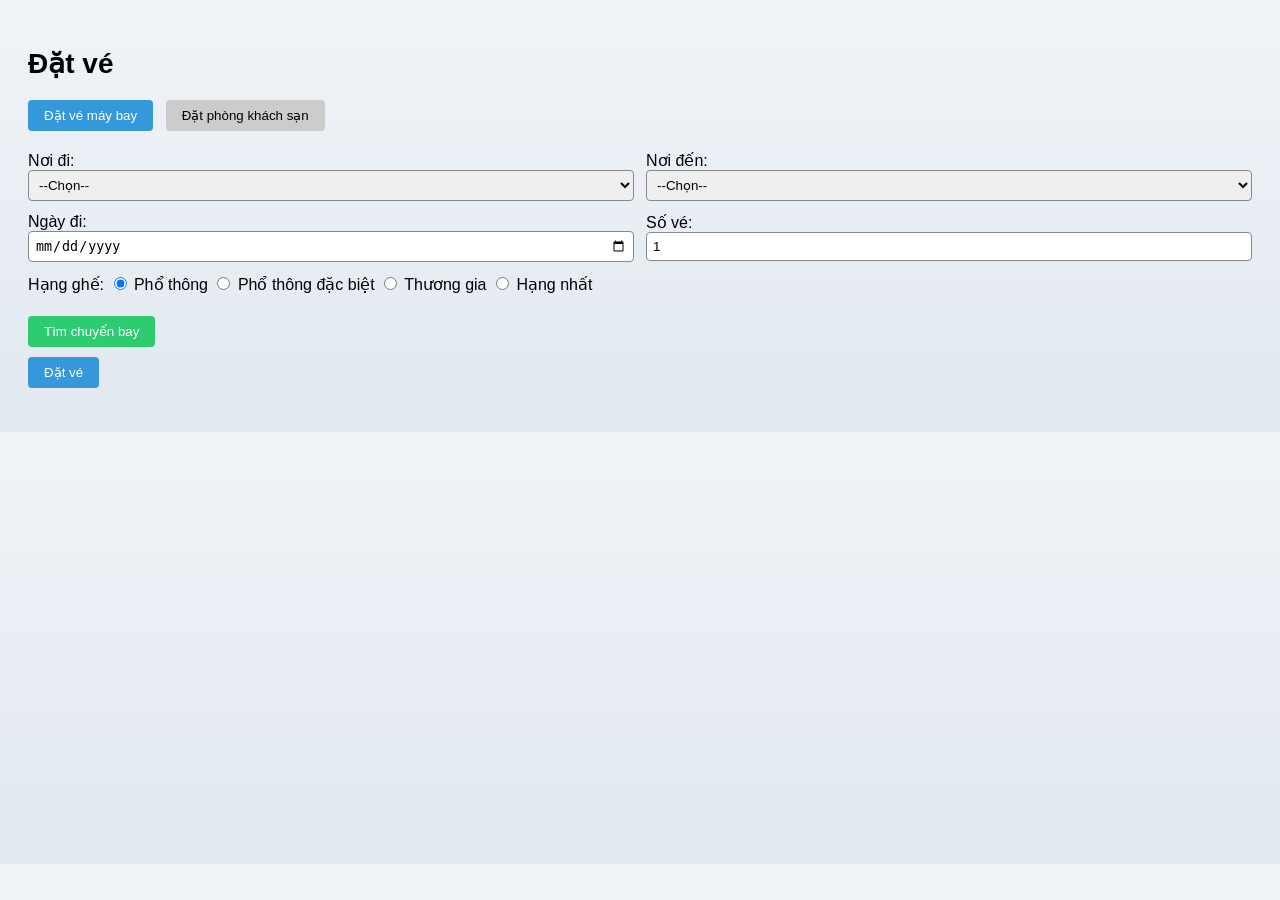
<file: booking.html>
<!DOCTYPE html>
<html lang="vi">

<head>
    <meta charset="UTF-8" />
    <title>Travelly - Khám phá thế giới theo cách của bạn</title>
    <link rel="stylesheet" href="css/booking.css">
</head>

<body>
    <h1>Đặt vé</h1>

    <div class="tab">
        <button id="tab-mb" class="active">Đặt vé máy bay</button>
        <button id="tab-ks">Đặt phòng khách sạn</button>
    </div>

    <div id="form-mb" class="form-section">
        <div class="grid">
            <div>
                <label>Nơi đi:</label>
                <select id="noiDi" required>
                    <option value="">--Chọn--</option>
                    <option>Hà Nội</option>
                    <option>TP HCM</option>
                    <option>Đà Nẵng</option>
                    <option>Hải Phòng</option>
                    <option>Cần Thơ</option>
                    <option>Huế</option>
                    <option>Quảng Ninh</option>
                    <option>Tuyên Quang</option>
                    <option>Lào Cai</option>
                    <option>Thái Nguyên</option>
                    <option>Phú Thọ</option>
                    <option>Bắc Ninh</option>
                    <option>Hưng Yên</option>
                    <option>Ninh Bình</option>
                    <option>Quảng Trị</option>
                    <option>Quảng Ngãi</option>
                    <option>Gia Lai</option>
                    <option>Khánh Hòa</option>
                    <option>Lâm Đồng</option>
                    <option>Đắk Lắk</option>
                    <option>Đồng Nai</option>
                    <option>Tây Ninh</option>
                    <option>Vĩnh Long</option>
                    <option>Đồng Tháp</option>
                    <option>Cà Mau</option>
                    <option>An Giang</option>
                    <option>Lai Châu</option>
                    <option>Điện Biên</option>
                    <option>Sơn La</option>
                    <option>Lạng Sơn</option>
                    <option>Thanh Hoá</option>
                    <option>Nghệ An</option>
                    <option>Hà Tĩnh</option>
                    <option>Cao Bằng</option>
                </select>
            </div>
            <div>
                <label>Nơi đến:</label>
                <select id="noiDen" required>
                    <option value="">--Chọn--</option>
                    <option>Hà Nội</option>
                    <option>TP HCM</option>
                    <option>Đà Nẵng</option>
                    <option>Hải Phòng</option>
                    <option>Cần Thơ</option>
                    <option>Huế</option>
                    <option>Quảng Ninh</option>
                    <option>Tuyên Quang</option>
                    <option>Lào Cai</option>
                    <option>Thái Nguyên</option>
                    <option>Phú Thọ</option>
                    <option>Bắc Ninh</option>
                    <option>Hưng Yên</option>
                    <option>Ninh Bình</option>
                    <option>Quảng Trị</option>
                    <option>Quảng Ngãi</option>
                    <option>Gia Lai</option>
                    <option>Khánh Hòa</option>
                    <option>Lâm Đồng</option>
                    <option>Đắk Lắk</option>
                    <option>Đồng Nai</option>
                    <option>Tây Ninh</option>
                    <option>Vĩnh Long</option>
                    <option>Đồng Tháp</option>
                    <option>Cà Mau</option>
                    <option>An Giang</option>
                    <option>Lai Châu</option>
                    <option>Điện Biên</option>
                    <option>Sơn La</option>
                    <option>Lạng Sơn</option>
                    <option>Thanh Hoá</option>
                    <option>Nghệ An</option>
                    <option>Hà Tĩnh</option>
                    <option>Cao Bằng</option>
                </select>
            </div>
            <div><label>Ngày đi:</label><input id="ngayDiMB" type="date" required></div>
            <div><label>Số vé:</label><input id="soKhach" type="number" min="1" value="1" required></div>
            <div class="seat-class-group">
                <span>Hạng ghế:</span>
                <label><input name="hangGhe" type="radio" value="Phổ thông" checked> Phổ thông</label>
                <label><input name="hangGhe" type="radio" value="Phổ thông đặc biệt"> Phổ thông đặc biệt</label>
                <label><input name="hangGhe" type="radio" value="Thương gia"> Thương gia</label>
                <label><input name="hangGhe" type="radio" value="Hạng nhất"> Hạng nhất</label>
            </div>
        </div>
        <button id="timChuyen">Tìm chuyến bay</button>
        <div id="dsChuyen"></div>
        <button id="datVe">Đặt vé</button>
        <p id="ketQuaVe" class="success"></p>
        <p id="loiVe" class="error"></p>
    </div>

    <div id="form-ks" class="form-section hidden">
        <div class="grid">
            <div>
                <label>Tỉnh/Thành:</label>
                <select id="tinh">
                    <option value="">--Chọn--</option>
                    <option>Hà Nội</option>
                    <option>TP HCM</option>
                    <option>Đà Nẵng</option>
                    <option>Hải Phòng</option>
                    <option>Cần Thơ</option>
                    <option>Huế</option>
                    <option>Quảng Ninh</option>
                    <option>Tuyên Quang</option>
                    <option>Lào Cai</option>
                    <option>Thái Nguyên</option>
                    <option>Phú Thọ</option>
                    <option>Bắc Ninh</option>
                    <option>Hưng Yên</option>
                    <option>Ninh Bình</option>
                    <option>Quảng Trị</option>
                    <option>Quảng Ngãi</option>
                    <option>Gia Lai</option>
                    <option>Khánh Hòa</option>
                    <option>Lâm Đồng</option>
                    <option>Đắk Lắk</option>
                    <option>Đồng Nai</option>
                    <option>Tây Ninh</option>
                    <option>Vĩnh Long</option>
                    <option>Đồng Tháp</option>
                    <option>Cà Mau</option>
                    <option>An Giang</option>
                    <option>Lai Châu</option>
                    <option>Điện Biên</option>
                    <option>Sơn La</option>
                    <option>Lạng Sơn</option>
                    <option>Thanh Hoá</option>
                    <option>Nghệ An</option>
                    <option>Hà Tĩnh</option>
                    <option>Cao Bằng</option>
                </select>
            </div>
            <div>
                <label>Khách sạn:</label>
                <select id="ks">
                    <option value="">--Chọn tỉnh trước--</option>
                </select>
            </div>
            <div><label>Số phòng:</label><input id="soPhong" type="number" min="1" value="1" required></div>
            <div>
                <label>Loại phòng:</label>
                <select id="loaiPhong">
                    <option value="Thường">Phòng thường</option>
                    <option value="VIP">Phòng VIP</option>
                </select>
            </div>
            <div><label>Ngày nhận:</label><input id="ngayDenKS" type="date" required></div>
            <div><label>Ngày trả:</label><input id="ngayDiKS" type="date" required></div>
        </div>
        <div id="chiTietKS" class="hotel-info"></div>
        <button id="datPhong">Đặt phòng</button>
        <p id="ketQuaPhong" class="success"></p>
        <p id="loiPhong" class="error"></p>
    </div>

    <script src="js/booking.js" defer></script>
</body>

</html>
</file>
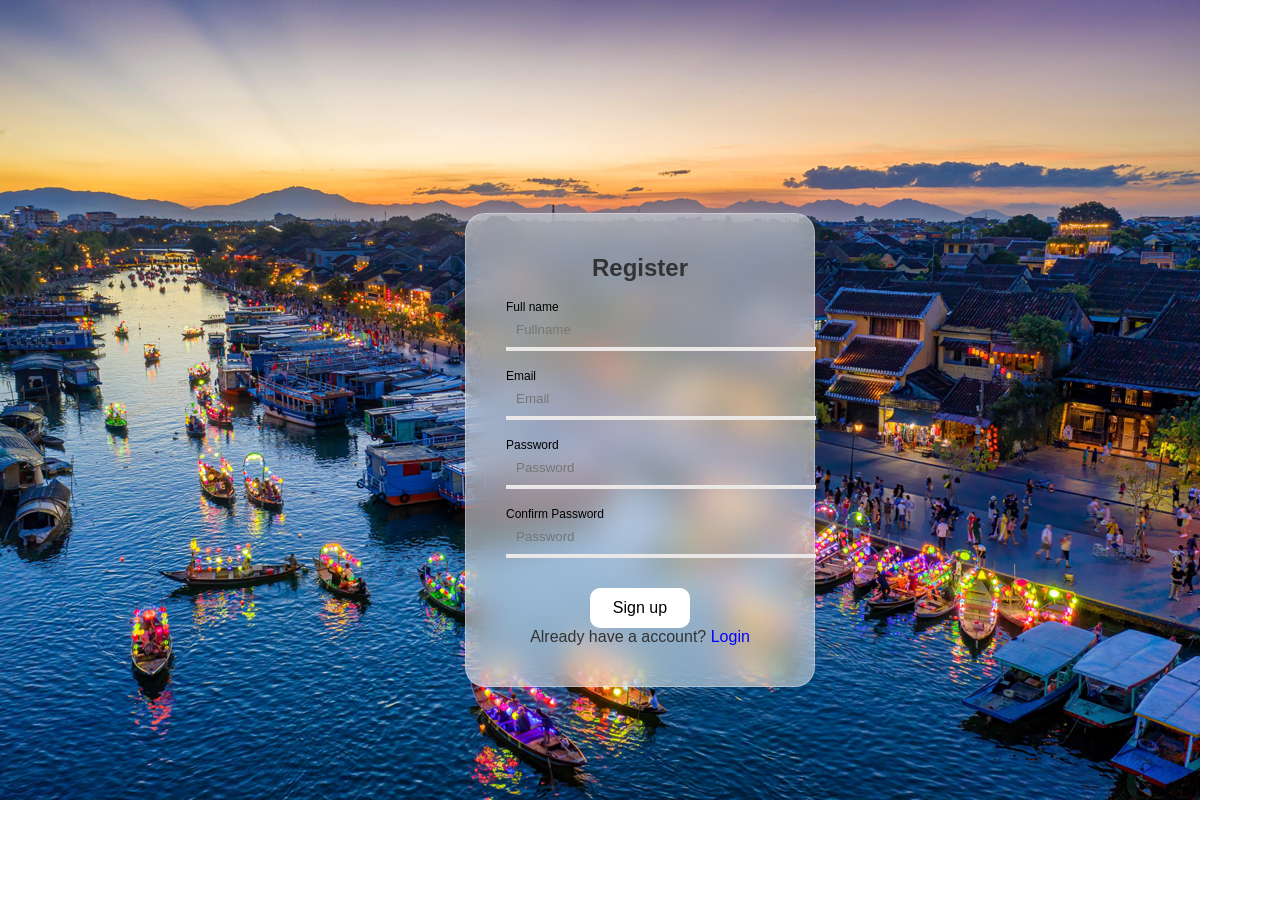
<file: dangki.html>
<!DOCTYPE html>
<html lang="en">
<head>
    <link rel="stylesheet" href="register.css" />
    <meta charset="UTF-8">
    <meta name="viewport" content="width=device-width, initial-scale=1.0">
    <title>Register</title>
    
</head>
<body>
    <div class="container">
        <form class="form-box">
            <div class="value">
            <h2>Register</h2>
            <div class="input-box">
                <input id="fullname" type="text" placeholder="Fullname">
                <label> Full name</label>

        
            </div>
            <div class="input-box">
                <input id="email" type="text" placeholder="Email">
                <label>Email</label>

            </div>
            <div class="input-box">
                <input id="Password" type="password" placeholder="Password">
                <label>Password</label>
            </div>
            <div class="input-box">
                <input id="confirmpassword" type="password" placeholder="Password">
                <label>Confirm Password</label>
            </div>
            <button type="submit">Sign up</button>
            <p class="index-link">
            Already have a account? <a href="index.html">Login</a>
            </p>

            </div>
            </div>
        </form>
    </div>
    <script src="sc.js"></script>
    
    
</body>
</html>
</file>
<file: css/booking.css>
body {
    font-family: Arial, sans-serif;
    padding: 20px;
    background: linear-gradient(to bottom, #f0f4f8, #e2e8f0);
}

h1 {
    font-size: 28px;
    font-weight: bold;
    margin-bottom: 20px;
}

.tab button {
    padding: 8px 16px;
    margin-right: 8px;
    border: none;
    cursor: pointer;
    background-color: #ccc;
}

.tab button.active {
    background-color: #3498db;
    color: white;
}

.form-section {
    margin-top: 20px;
}

.grid {
    display: grid;
    grid-template-columns: 1fr 1fr;
    gap: 12px;
    margin-bottom: 12px;
}

.seat-class-group {
    grid-column: span 2;
}

input,
select {
    width: 100%;
    padding: 6px;
    border: 1px solid #888;
    border-radius: 4px;
    box-sizing: border-box;
}

input[type="radio"] {
    width: auto;
}

button {
    padding: 8px 16px;
    border: none;
    border-radius: 4px;
    cursor: pointer;
}

#timChuyen {
    background-color: #2ecc71;
    color: white;
    margin-top: 10px;
}

#datVe,
#datPhong {
    background-color: #3498db;
    color: white;
    margin-top: 10px;
}

.success {
    color: green;
    margin-top: 6px;
    font-weight: bold;
}

.error {
    color: red;
    margin-top: 6px;
}

.hidden {
    display: none;
}

.flight-item {
    display: flex;
    justify-content: space-between;
    align-items: center;
    border: 1px solid #ccc;
    padding: 12px;
    margin-top: 8px;
    border-radius: 6px;
    background-color: #fff;
    cursor: pointer;
    transition: background-color 0.2s;
}

.flight-item:hover {
    background-color: #f1f8ff;
}

.flight-info {
    font-size: 15px;
    color: #333;
}


.flight-info .price {
    color: #0056b3;
    font-weight: bold;
}

.hotel-info {
    background-color: #f9f9f9;
    border: 1px solid #888;
    padding: 15px;
    margin-top: 8px;
    border-radius: 6px;
}


.hotel-img {
    max-width: 100%;
    height: 250px;
    object-fit: cover;
    border-radius: 6px;
    margin: 10px 0;
    box-shadow: 0 2px 5px rgba(0, 0, 0, 0.2);
}
</file>
<file: register.css>
* {
  margin: 0;
  padding: 0;
  box-sizing: border-box;
  font-family: sans-serif;
}
body {
  height: 100vh;
  display: flex;
  justify-content: center;
  align-items: center;
  background: url("rrr.jpg") no-repeat;
}
.form-box {
  width: 350px;
  padding: 40px;
  border-radius: 20px;
  background: rgba(255, 255, 255, 0.5);
  backdrop-filter: blur(15px);
  border: 1px solid rgba(255, 255, 255, 0.3);
  text-align: center;
  color: #333;
}
.form-box h2 {
  margin-bottom: 20px;
}
.input-box {
  position: relative;
  margin: 30px 0;
  width: 310px;
  border-bottom: 2px solid #eae6e6;
}
.input-box input {
  width: 100%;
  padding: 10px;
  border: none;
  outline: none;
  background: transparent;
  border-bottom: 2px solid #ebe8e8;
  color: #000;
}
.input-box label {
  position: absolute;
  left: 0;
  top: 50%;
  transform: translateY(-50%);
  color: #555;
  transition: 0.3s;
}
.input-box input:focus ~ label,
.input-box input:valid ~ label {
  top: -5px;
  font-size: 12px;
  color: #000;
}
button {
  width: 100px;
  height: 40px;
  border-radius: 10px;
  background: #fff;
  border: none;
  cursor: pointer;
  font-size: 1em;
  font-size: 600;
}
.index-link a {
  color: blue;
  text-decoration: none;
}
</file>
